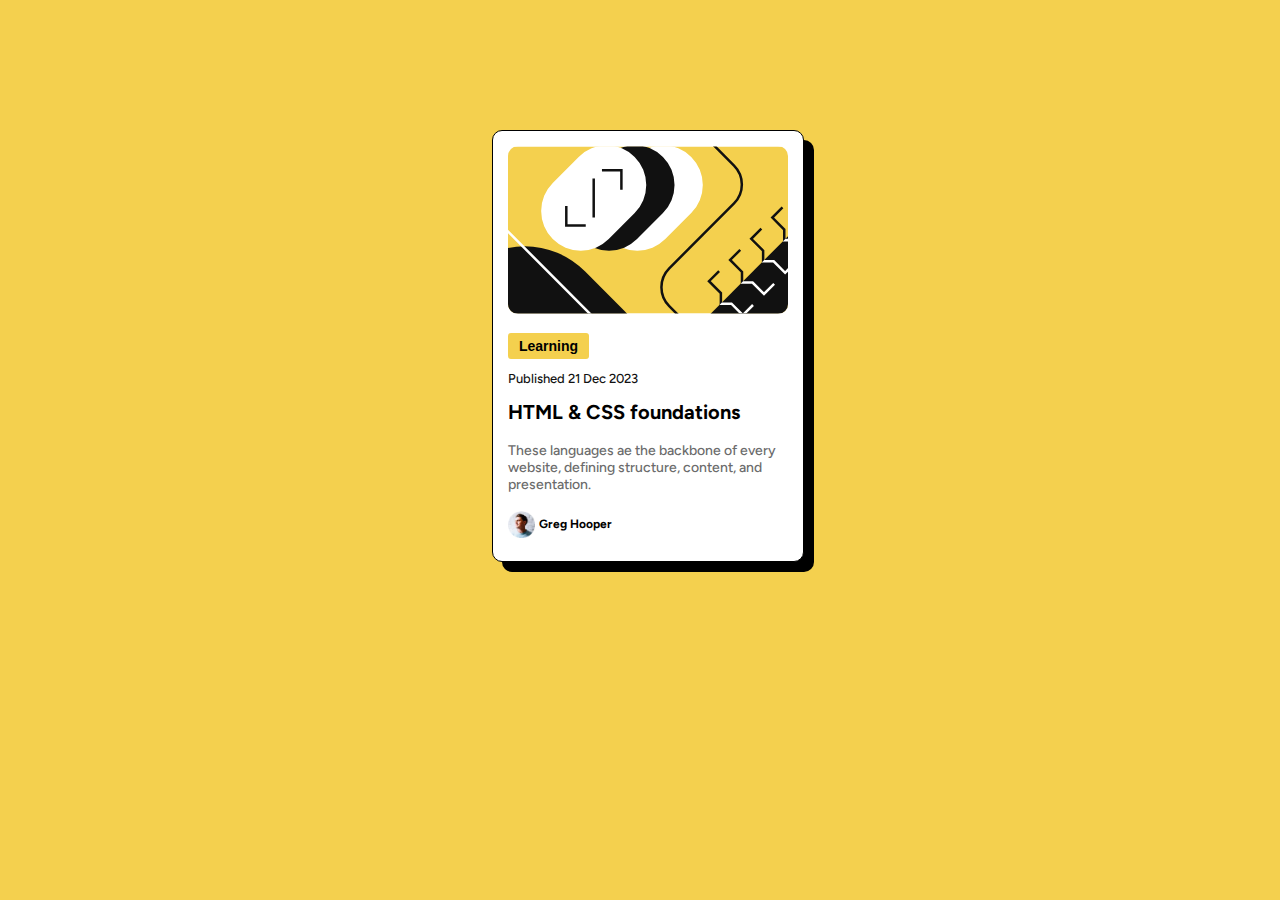
<file: index.html>
<!DOCTYPE html>
<html>
<head>
    <link rel="stylesheet" href="styles.css" />
    <link rel="preconnect" href="https://fonts.googleapis.com">
    <link rel="preconnect" href="https://fonts.gstatic.com" crossorigin>
    <link href="https://fonts.googleapis.com/css2?family=Figtree:ital,wght@0,300..900;1,300..900&display=swap" rel="stylesheet">
</head>
<body>
    <div class=" card">
        <div class=" image">
            <img class=" illustration-article" src="images/illustration-article.svg" />
        </div>
        <div class=" button">
            <button class=" learn">Learning</button>
        </div>
        <p class=" publish">
            Published 21 Dec 2023
        </p>
        <p class=" title">
            HTML &#38; CSS foundations
        </p>
        <p class=" description">
            These languages ae the backbone of every website&#44 defining structure&#44 content&#44 and presentation.
        </p>
        
            <img class=" profile-picture" src=" images/image-avatar.webp" />
            <p class=" profile-name">
                Greg Hooper
            </p>
        
    </div>
</body>
</html>
</file>
<file: styles.css>
body {
    background-color: hsl(47, 88%, 63%);
    font-family: "Figtree", serif;
    width: 100%;
    height: 100%;
}
p {
    margin-bottom: 0;
    margin-top: 0;
    font-weight: 700;
}
.card {
    background-color: white;
    margin: auto;
    width: 280px;
    height: 400px;
    border: solid;
    border-width: 1px;
    padding: 15px;
    margin-top: 130px;
    border-radius: 10px;
    box-shadow: 10px 10px 0px black;
}
.illustration-article {
    width: 280px;
    border-radius: 10px;
    margin-bottom: 15px;
}
.learn {
    padding-top: 5px;
    padding-bottom: 5px;
    padding-right: 11px;
    padding-left: 11px;
    background-color: hsl(47, 88%, 63%);
    border: none;
    border-radius: 3px;
    font-size: 14px;
    font-weight: 700;
    font-style: normal;
    margin-bottom:12px;
    cursor: pointer;
}
.publish {

    font-size: 13px;
    color: hsl(0, 0%, 7%);
    font-weight: 500;
    margin-bottom: 14px;
}
.title {

    color: black;
    font-size: 20px;
    font-weight: 700;
    margin-bottom: 18px;
    cursor: pointer;
}
    .title:hover {
        color: hsl(47, 88%, 63%);
    }
.description {
    color: hsl(0, 0%, 42%);
    font-size: 14px;
    font-weight: 500;
    margin-bottom: 18px;
}
.profile-picture{
    vertical-align: middle;
    width: 27px;
    height:27px;
}
.profile-name {
    display: inline-block;
    vertical-align: middle;
    font-size: 12px;
}
</file>
